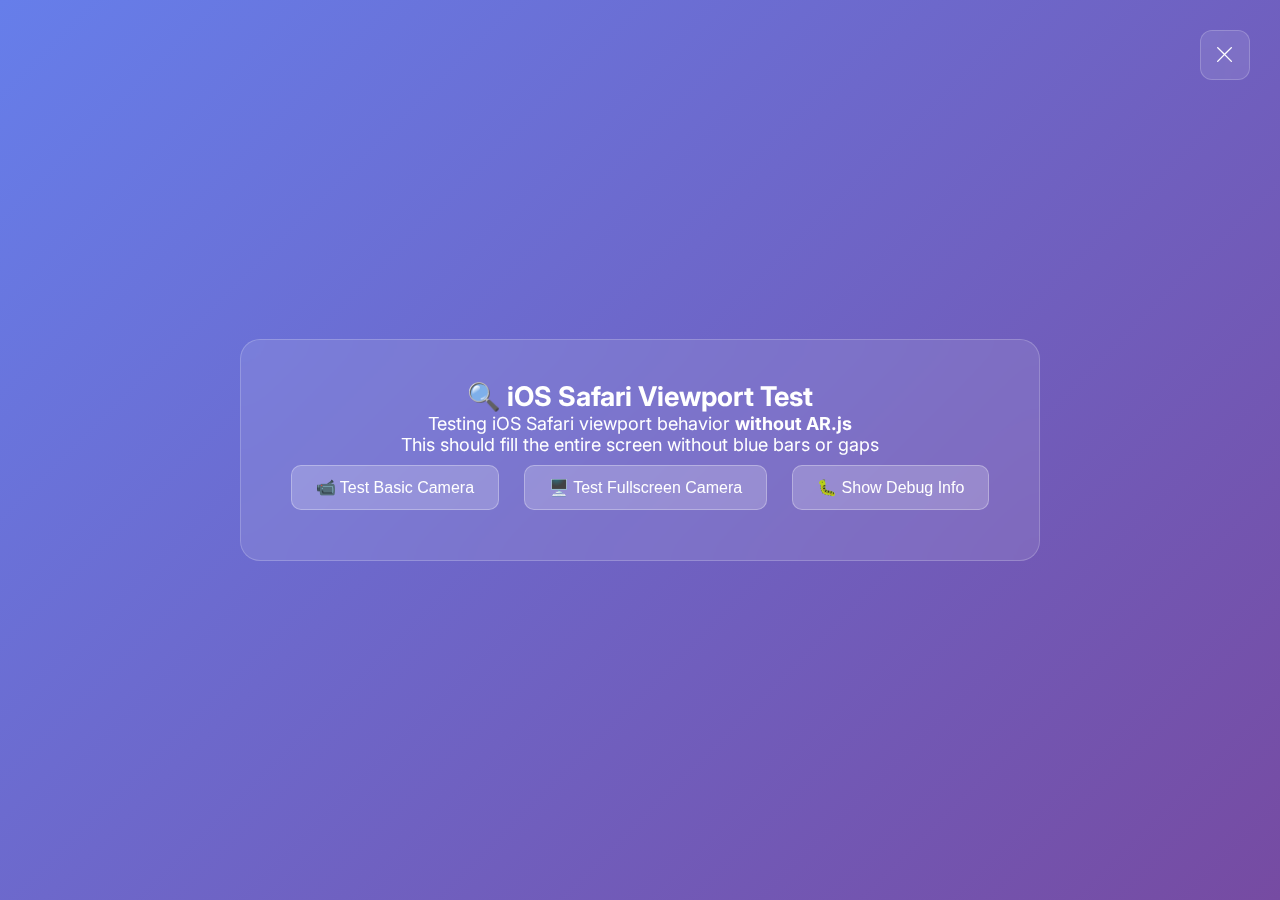
<file: artwork1_test_clean.html>
<!DOCTYPE html>
<html lang="en">
<head>
    <meta charset="UTF-8">
    <meta name="viewport" content="width=device-width, initial-scale=1.0, maximum-scale=1.0, user-scalable=no, viewport-fit=cover">
    <meta name="apple-mobile-web-app-capable" content="yes">
    <meta name="apple-mobile-web-app-status-bar-style" content="black-translucent">
    <meta name="apple-mobile-web-app-title" content="iOS Viewport Test">
    <meta name="mobile-web-app-capable" content="yes">
    <meta name="theme-color" content="#0a0a0a">
    <link rel="manifest" href="./manifest.json">
    <title>iOS Viewport Test - No AR</title>
    
    <!-- Fonts -->
    <link href="https://fonts.googleapis.com/css2?family=Inter:wght@300;400;500;600;700;900&display=swap" rel="stylesheet">
    <!-- iOS-style Icons -->
    <link href="https://cdn.jsdelivr.net/npm/bootstrap-icons@1.11.0/font/bootstrap-icons.css" rel="stylesheet">
    
    <!-- Shared PWA Resources -->
    <link rel="stylesheet" href="./shared/common.css">
    
    <style>
        body {
            margin: 0;
            font-family: 'Inter', 'Helvetica Neue', Arial, sans-serif;
            background: transparent;
            overflow: hidden;
        }
        
        :root {
            --glass-bg: rgba(255, 255, 255, 0.1);
            --glass-border: rgba(255, 255, 255, 0.2);
            --glass-hover: rgba(255, 255, 255, 0.15);
            --glass-white: rgba(255, 255, 255, 0.9);
            --glass-light: rgba(255, 255, 255, 0.7);
            --glass-darkest: rgba(0, 0, 0, 0.3);
        }
        
        /* Reset body and html for iOS safe area handling */
        html, body {
            margin: 0;
            padding: 0;
            width: 100%;
            height: 100%;
            overflow: hidden;
            position: fixed;
            -webkit-user-select: none;
            -moz-user-select: none;
            -ms-user-select: none;
            user-select: none;
        }
        
        /* Test container for non-AR content */
        .test-container {
            position: fixed;
            top: 0;
            left: 0;
            width: 100vw;
            height: 100vh;
            background: linear-gradient(135deg, #667eea 0%, #764ba2 100%);
            display: flex;
            align-items: center;
            justify-content: center;
            z-index: 1;
        }
        
        .test-content {
            text-align: center;
            color: white;
            font-size: 18px;
            padding: 40px;
            background: var(--glass-bg);
            backdrop-filter: blur(20px);
            border-radius: 20px;
            border: 1px solid var(--glass-border);
            max-width: 90%;
        }
        
        .test-button {
            padding: 12px 24px;
            background: rgba(255,255,255,0.2);
            border: 1px solid rgba(255,255,255,0.3);
            color: white;
            border-radius: 10px;
            cursor: pointer;
            font-size: 16px;
            margin: 10px;
            transition: all 0.3s ease;
        }
        
        .test-button:hover {
            background: rgba(255,255,255,0.3);
        }
        
        .camera-container {
            margin-top: 20px;
            display: none;
        }
        
        .test-video {
            width: 100%;
            max-width: 400px;
            height: auto;
            border-radius: 10px;
            border: 2px solid rgba(255,255,255,0.3);
        }
        
        .fullscreen-video {
            position: fixed !important;
            top: 0 !important;
            left: 0 !important;
            width: 100vw !important;
            height: 100vh !important;
            object-fit: cover !important;
            z-index: 10 !important;
        }
        
        .debug-info {
            margin-top: 20px;
            font-size: 12px;
            background: rgba(0,0,0,0.3);
            padding: 10px;
            border-radius: 5px;
            text-align: left;
        }
        
        .exit-button {
            position: fixed;
            top: 30px;
            right: 30px;
            width: 50px;
            height: 50px;
            background: var(--glass-bg);
            backdrop-filter: blur(10px);
            border: 1px solid var(--glass-border);
            border-radius: 12px;
            color: white;
            font-size: 20px;
            cursor: pointer;
            display: flex;
            align-items: center;
            justify-content: center;
            z-index: 99999;
        }
        
        @media screen and (max-width: 768px) {
            .exit-button {
                top: 20px;
                right: 20px;
                width: 40px;
                height: 40px;
                font-size: 16px;
            }
            
            .test-content {
                font-size: 16px;
                padding: 30px 20px;
            }
        }
    </style>
</head>
<body>
    <!-- Exit Button -->
    <button class="exit-button" id="exitBtn" title="Exit">
        <i class="bi bi-x-lg"></i>
    </button>
    
    <!-- Non-AR Test Container -->
    <div class="test-container">
        <div class="test-content">
            <h2>🔍 iOS Safari Viewport Test</h2>
            <p>Testing iOS Safari viewport behavior <strong>without AR.js</strong></p>
            <p>This should fill the entire screen without blue bars or gaps</p>
            
            <div>
                <button class="test-button" onclick="testBasicCamera()">
                    📹 Test Basic Camera
                </button>
                <button class="test-button" onclick="testFullscreenCamera()">
                    🖥️ Test Fullscreen Camera
                </button>
                <button class="test-button" onclick="showDebugInfo()">
                    🐛 Show Debug Info
                </button>
            </div>
            
            <div id="cameraContainer" class="camera-container">
                <video id="testVideo" class="test-video" autoplay muted playsinline webkit-playsinline></video>
                <button class="test-button" onclick="stopCamera()" style="margin-top: 10px;">
                    ⏹️ Stop Camera
                </button>
            </div>
            
            <div id="debugInfo" class="debug-info" style="display: none;">
                <div id="debugText"></div>
            </div>
        </div>
    </div>
    
    <script>
        let currentStream = null;
        
        // Basic camera test
        function testBasicCamera() {
            const video = document.getElementById('testVideo');
            const container = document.getElementById('cameraContainer');
            
            if (navigator.mediaDevices && navigator.mediaDevices.getUserMedia) {
                const constraints = {
                    video: {
                        facingMode: 'environment',
                        width: { ideal: 640 },
                        height: { ideal: 480 }
                    }
                };
                
                navigator.mediaDevices.getUserMedia(constraints)
                    .then(stream => {
                        currentStream = stream;
                        video.srcObject = stream;
                        container.style.display = 'block';
                        video.className = 'test-video'; // Regular size
                        
                        // Log video dimensions for debugging
                        video.addEventListener('loadedmetadata', () => {
                            console.log(`Basic Camera - Video dimensions: ${video.videoWidth}x${video.videoHeight}`);
                            console.log(`Viewport dimensions: ${window.innerWidth}x${window.innerHeight}`);
                        });
                    })
                    .catch(err => {
                        console.error('Camera access failed:', err);
                        alert('Camera access failed: ' + err.message);
                    });
            } else {
                alert('Camera not supported on this device');
            }
        }
        
        // Fullscreen camera test
        function testFullscreenCamera() {
            const video = document.getElementById('testVideo');
            const container = document.getElementById('cameraContainer');
            
            if (navigator.mediaDevices && navigator.mediaDevices.getUserMedia) {
                // Use viewport dimensions for iOS portrait mode test
                const isPortrait = window.innerHeight > window.innerWidth;
                const constraints = {
                    video: {
                        facingMode: 'environment',
                        width: { ideal: isPortrait ? window.innerHeight : window.innerWidth },
                        height: { ideal: isPortrait ? window.innerWidth : window.innerHeight }
                    }
                };
                
                console.log('Fullscreen camera constraints:', constraints);
                
                navigator.mediaDevices.getUserMedia(constraints)
                    .then(stream => {
                        currentStream = stream;
                        video.srcObject = stream;
                        container.style.display = 'block';
                        video.className = 'test-video fullscreen-video'; // Fullscreen
                        
                        // Log video dimensions for debugging
                        video.addEventListener('loadedmetadata', () => {
                            console.log(`Fullscreen Camera - Video dimensions: ${video.videoWidth}x${video.videoHeight}`);
                            console.log(`Viewport dimensions: ${window.innerWidth}x${window.innerHeight}`);
                            console.log(`Portrait mode: ${isPortrait}`);
                            console.log(`Constraints used:`, constraints);
                        });
                    })
                    .catch(err => {
                        console.error('Fullscreen camera access failed:', err);
                        alert('Fullscreen camera access failed: ' + err.message);
                    });
            } else {
                alert('Camera not supported on this device');
            }
        }
        
        // Stop camera
        function stopCamera() {
            if (currentStream) {
                currentStream.getTracks().forEach(track => track.stop());
                currentStream = null;
            }
            
            const video = document.getElementById('testVideo');
            const container = document.getElementById('cameraContainer');
            
            video.srcObject = null;
            container.style.display = 'none';
            video.className = 'test-video'; // Reset to regular size
        }
        
        // Show debug information
        function showDebugInfo() {
            const debugInfo = document.getElementById('debugInfo');
            const debugText = document.getElementById('debugText');
            
            const info = `
                <strong>Device Information:</strong><br>
                User Agent: ${navigator.userAgent}<br>
                Viewport: ${window.innerWidth}x${window.innerHeight}<br>
                Device Pixel Ratio: ${window.devicePixelRatio}<br>
                Screen: ${screen.width}x${screen.height}<br>
                Orientation: ${window.innerHeight > window.innerWidth ? 'Portrait' : 'Landscape'}<br>
                iOS: ${/iPad|iPhone|iPod/.test(navigator.userAgent) ? 'Yes' : 'No'}<br>
                Standalone Mode: ${window.navigator.standalone ? 'Yes' : 'No'}<br>
                <br>
                <strong>CSS Environment Variables:</strong><br>
                Safe Area Top: ${getComputedStyle(document.documentElement).getPropertyValue('env(safe-area-inset-top)') || 'Not supported'}<br>
                Safe Area Bottom: ${getComputedStyle(document.documentElement).getPropertyValue('env(safe-area-inset-bottom)') || 'Not supported'}<br>
                Safe Area Left: ${getComputedStyle(document.documentElement).getPropertyValue('env(safe-area-inset-left)') || 'Not supported'}<br>
                Safe Area Right: ${getComputedStyle(document.documentElement).getPropertyValue('env(safe-area-inset-right)') || 'Not supported'}
            `;
            
            debugText.innerHTML = info;
            debugInfo.style.display = debugInfo.style.display === 'none' ? 'block' : 'none';
        }
        
        // Exit button functionality
        document.addEventListener('DOMContentLoaded', () => {
            const exitBtn = document.getElementById('exitBtn');
            if (exitBtn) {
                exitBtn.addEventListener('click', () => {
                    // Stop camera if running
                    stopCamera();
                    
                    // Navigate back
                    if (window.history.length > 1) {
                        window.history.back();
                    } else {
                        window.location.href = './metal-slab.html';
                    }
                });
            }
            
            // Log initial information
            console.log('🔍 iOS Viewport Test Loaded');
            console.log(`Viewport: ${window.innerWidth}x${window.innerHeight}`);
            console.log(`User Agent: ${navigator.userAgent}`);
            console.log(`Standalone Mode: ${window.navigator.standalone}`);
        });
        
        // Handle orientation changes
        window.addEventListener('orientationchange', () => {
            setTimeout(() => {
                console.log(`Orientation changed - New viewport: ${window.innerWidth}x${window.innerHeight}`);
            }, 100);
        });
    </script>
    
    <!-- PWA Navigation System - Removed to avoid conflicts in test file -->
</body>
</html>
</file>
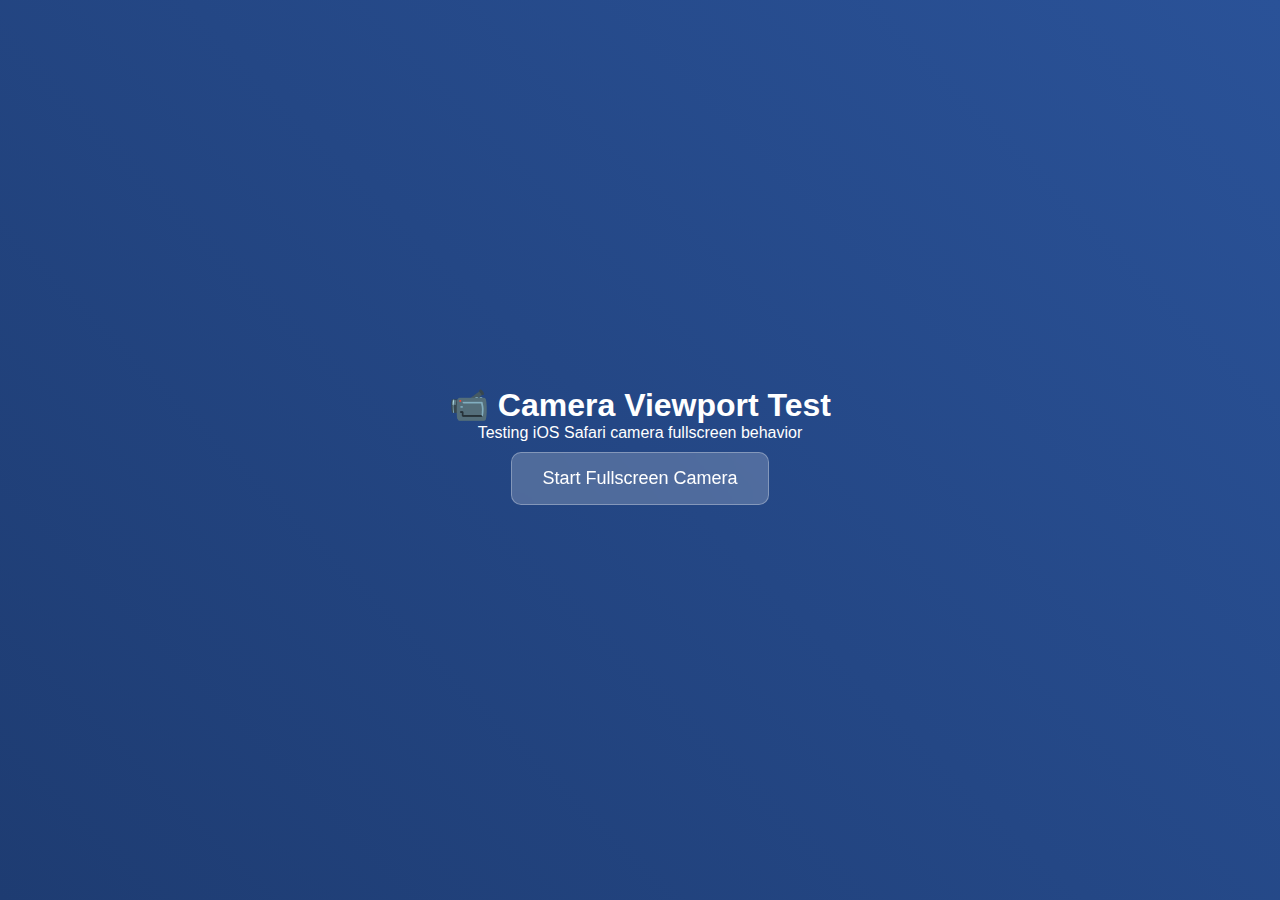
<file: cameratest.html>
<!DOCTYPE html>
<html lang="en">
<head>
    <meta charset="UTF-8">
    <meta name="viewport" content="width=device-width, initial-scale=1.0, maximum-scale=1.0, user-scalable=no, viewport-fit=cover">
    <meta name="apple-mobile-web-app-capable" content="yes">
    <meta name="apple-mobile-web-app-status-bar-style" content="black-translucent">
    <title>Camera Test</title>
    
    <style>
        * {
            margin: 0;
            padding: 0;
            box-sizing: border-box;
        }
        
        body {
            font-family: -apple-system, BlinkMacSystemFont, sans-serif;
            background: #000;
            color: white;
            overflow: hidden;
        }
        
        .container {
            position: fixed;
            top: 0;
            left: 0;
            width: 100vw;
            height: 100vh;
            display: flex;
            flex-direction: column;
            align-items: center;
            justify-content: center;
            background: linear-gradient(45deg, #1e3c72, #2a5298);
        }
        
        .button {
            padding: 15px 30px;
            background: rgba(255,255,255,0.2);
            border: 1px solid rgba(255,255,255,0.3);
            color: white;
            border-radius: 10px;
            cursor: pointer;
            font-size: 18px;
            margin: 10px;
            backdrop-filter: blur(10px);
        }
        
        .button:hover {
            background: rgba(255,255,255,0.3);
        }
        
        #video {
            position: fixed;
            top: 0;
            left: 0;
            width: 100vw;
            height: 100vh;
            object-fit: cover;
            z-index: 10;
            display: none;
        }
        
        .controls {
            position: fixed;
            top: 20px;
            right: 20px;
            z-index: 20;
            display: none;
        }
        
        .info {
            position: fixed;
            bottom: 20px;
            left: 20px;
            background: rgba(0,0,0,0.7);
            padding: 10px;
            border-radius: 5px;
            font-size: 12px;
            z-index: 20;
            display: none;
        }
    </style>
</head>
<body>
    <div class="container">
        <h1>📹 Camera Viewport Test</h1>
        <p>Testing iOS Safari camera fullscreen behavior</p>
        <button class="button" onclick="startCamera()">Start Fullscreen Camera</button>
    </div>
    
    <video id="video" autoplay muted playsinline webkit-playsinline></video>
    
    <div class="controls">
        <button class="button" onclick="stopCamera()">Stop Camera</button>
    </div>
    
    <div class="info" id="info"></div>
    
    <script>
        let stream = null;
        
        function startCamera() {
            const video = document.getElementById('video');
            const controls = document.querySelector('.controls');
            const info = document.getElementById('info');
            const container = document.querySelector('.container');
            
            // iOS portrait mode camera constraints
            const isPortrait = window.innerHeight > window.innerWidth;
            const constraints = {
                video: {
                    facingMode: 'environment',
                    width: { ideal: isPortrait ? window.innerHeight : window.innerWidth },
                    height: { ideal: isPortrait ? window.innerWidth : window.innerHeight }
                }
            };
            
            console.log('Starting camera with constraints:', constraints);
            console.log('Viewport:', window.innerWidth, 'x', window.innerHeight);
            console.log('Portrait mode:', isPortrait);
            
            navigator.mediaDevices.getUserMedia(constraints)
                .then(mediaStream => {
                    stream = mediaStream;
                    video.srcObject = stream;
                    
                    // Show video and controls
                    container.style.display = 'none';
                    video.style.display = 'block';
                    controls.style.display = 'block';
                    info.style.display = 'block';
                    
                    // Log video info when loaded
                    video.addEventListener('loadedmetadata', () => {
                        const infoText = `
                            Video: ${video.videoWidth}x${video.videoHeight}<br>
                            Viewport: ${window.innerWidth}x${window.innerHeight}<br>
                            Portrait: ${isPortrait}<br>
                            Device Pixel Ratio: ${window.devicePixelRatio}<br>
                            User Agent: ${navigator.userAgent.includes('iPhone') ? 'iPhone' : navigator.userAgent.includes('iPad') ? 'iPad' : 'Other'}
                        `;
                        info.innerHTML = infoText;
                        
                        console.log('Video dimensions:', video.videoWidth, 'x', video.videoHeight);
                        console.log('Video element size:', video.clientWidth, 'x', video.clientHeight);
                    });
                })
                .catch(err => {
                    console.error('Camera error:', err);
                    alert('Camera failed: ' + err.message);
                });
        }
        
        function stopCamera() {
            const video = document.getElementById('video');
            const controls = document.querySelector('.controls');
            const info = document.getElementById('info');
            const container = document.querySelector('.container');
            
            if (stream) {
                stream.getTracks().forEach(track => track.stop());
                stream = null;
            }
            
            video.srcObject = null;
            video.style.display = 'none';
            controls.style.display = 'none';
            info.style.display = 'none';
            container.style.display = 'flex';
        }
        
        // Log initial viewport info
        console.log('Page loaded - Viewport:', window.innerWidth, 'x', window.innerHeight);
        console.log('User Agent:', navigator.userAgent);
        
        // Handle orientation changes
        window.addEventListener('orientationchange', () => {
            setTimeout(() => {
                console.log('Orientation changed - New viewport:', window.innerWidth, 'x', window.innerHeight);
            }, 100);
        });
    </script>
</body>
</html>
</file>
<file: shared/common.css>
/* Shared CSS for Exhibition PWA - Best Practices Implementation */

:root {
    --glass-bg: rgba(255, 255, 255, 0.1);
    --glass-border: rgba(255, 255, 255, 0.2);
    --glass-hover: rgba(255, 255, 255, 0.15);
    --glass-white: rgba(255, 255, 255, 0.9);
    --glass-light: rgba(255, 255, 255, 0.7);
    --glass-darkest: rgba(0, 0, 0, 0.3);
}

* {
    margin: 0;
    padding: 0;
    box-sizing: border-box;
}

html {
    /* iOS PWA safe area handling - unified approach */
    min-height: calc(100% + env(safe-area-inset-top));
    padding: env(safe-area-inset-top) env(safe-area-inset-right) env(safe-area-inset-bottom) env(safe-area-inset-left);
    margin: 0;
    border: none;
    width: 100%;
    font-family: 'Inter', 'Helvetica Neue', Arial, sans-serif;
    background: linear-gradient(135deg, #0a0a0a 0%, #1a1a2e 50%, #16213e 100%);
    background-attachment: fixed;
    color: white;
    /* iOS touch and interaction fixes */
    -webkit-user-select: none;
    -moz-user-select: none;
    -ms-user-select: none;
    user-select: none;
    -webkit-touch-callout: none;
    -webkit-tap-highlight-color: transparent;
}

body {
    margin: 0;
    padding: 0;
    border: none;
    width: 100%;
    height: 100%;
    overflow: hidden;
    position: fixed;
}

/* Shared Navigation Components */
.nav-button {
    position: fixed;
    bottom: 30px;
    right: 30px;
    width: 60px;
    height: 60px;
    background: var(--glass-bg);
    backdrop-filter: blur(20px);
    border: 1px solid var(--glass-border);
    border-radius: 50%;
    display: flex;
    align-items: center;
    justify-content: center;
    cursor: pointer;
    transition: all 0.3s ease;
    z-index: 1001;
    box-shadow: 0 8px 32px rgba(0, 0, 0, 0.3);
    text-decoration: none;
}

.nav-button:hover {
    background: var(--glass-hover);
    transform: scale(1.05);
    box-shadow: 0 12px 40px rgba(0, 0, 0, 0.4);
}

.nav-button i {
    font-size: 24px;
    color: var(--glass-white);
}

.back-button {
    position: fixed;
    bottom: 30px;
    left: 30px;
    width: 60px;
    height: 60px;
    background: var(--glass-bg);
    backdrop-filter: blur(20px);
    border: 1px solid var(--glass-border);
    border-radius: 50%;
    display: flex;
    align-items: center;
    justify-content: center;
    cursor: pointer;
    transition: all 0.3s ease;
    z-index: 1001;
    box-shadow: 0 8px 32px rgba(0, 0, 0, 0.3);
    opacity: 0;
    visibility: hidden;
    text-decoration: none;
}

.back-button.visible {
    opacity: 1;
    visibility: visible;
}

.back-button:hover {
    background: var(--glass-hover);
    transform: scale(1.05);
    box-shadow: 0 12px 40px rgba(0, 0, 0, 0.4);
}

.back-button i {
    font-size: 24px;
    color: var(--glass-white);
}

.home-button {
    position: fixed;
    top: 30px;
    left: 30px;
    width: 60px;
    height: 60px;
    background: var(--glass-bg);
    backdrop-filter: blur(20px);
    border: 1px solid var(--glass-border);
    border-radius: 50%;
    display: flex;
    align-items: center;
    justify-content: center;
    cursor: pointer;
    transition: all 0.3s ease;
    z-index: 1001;
    box-shadow: 0 8px 32px rgba(0, 0, 0, 0.3);
    opacity: 0;
    visibility: hidden;
    text-decoration: none;
}

.home-button.visible {
    opacity: 1;
    visibility: visible;
}

.home-button:hover {
    background: var(--glass-hover);
    transform: scale(1.05);
    box-shadow: 0 12px 40px rgba(0, 0, 0, 0.4);
}

.home-button i {
    font-size: 24px;
    color: var(--glass-white);
}

/* Status indicator */
.status-indicator {
    position: fixed;
    top: 30px;
    right: 30px;
    background: var(--glass-bg);
    backdrop-filter: blur(20px);
    border: 1px solid var(--glass-border);
    border-radius: 25px;
    padding: 8px 16px;
    font-size: 12px;
    font-weight: 500;
    color: var(--glass-white);
    z-index: 1000;
    opacity: 0;
    visibility: hidden;
    transition: all 0.3s ease;
    box-shadow: 0 4px 16px rgba(0, 0, 0, 0.2);
}

.status-indicator.visible {
    opacity: 1;
    visibility: visible;
}

/* Loading screen */
.loading-screen {
    position: fixed;
    top: 0;
    left: 0;
    width: 100vw;
    height: 100vh;
    background: linear-gradient(135deg, #0a0a0a 0%, #1a1a2e 50%, #16213e 100%);
    display: flex;
    flex-direction: column;
    align-items: center;
    justify-content: center;
    z-index: 9999;
    transition: opacity 0.5s ease;
}

.loading-screen.hidden {
    opacity: 0;
    pointer-events: none;
}

.loading-spinner {
    width: 40px;
    height: 40px;
    border: 3px solid rgba(255, 255, 255, 0.1);
    border-top: 3px solid var(--glass-white);
    border-radius: 50%;
    animation: spin 1s linear infinite;
    margin-bottom: 20px;
}

@keyframes spin {
    0% { transform: rotate(0deg); }
    100% { transform: rotate(360deg); }
}

.loading-text {
    color: var(--glass-light);
    font-size: 14px;
    font-weight: 500;
}

/* Responsive Design for Mobile Visitors */
@media (max-width: 767px) {
    .nav-button {
        bottom: 20px;
        right: 20px;
        width: 50px;
        height: 50px;
    }

    .nav-button i {
        font-size: 20px;
    }

    .back-button {
        bottom: 20px;
        left: 20px;
        width: 50px;
        height: 50px;
    }

    .back-button i {
        font-size: 20px;
    }

    .home-button {
        top: 20px;
        left: 20px;
        width: 50px;
        height: 50px;
    }

    .home-button i {
        font-size: 20px;
    }

    .status-indicator {
        top: 20px;
        right: 20px;
        font-size: 11px;
    }
}

/* iPad Exhibition Mode (Primary) */
@media (min-width: 768px) and (orientation: landscape) {
    /* Full immersive experience styles */
    .nav-button {
        bottom: 40px;
        right: 40px;
    }
    
    .back-button {
        bottom: 40px;
        left: 40px;
    }
    
    .home-button {
        top: 40px;
        left: 40px;
    }
    
    .status-indicator {
        top: 40px;
        right: 40px;
    }
}

/* Gallery Grid for Index Page */
.gallery-container {
    display: grid;
    grid-template-columns: repeat(auto-fit, minmax(300px, 1fr));
    gap: 20px;
    padding: 20px;
    max-width: 1200px;
    margin: 0 auto;
    height: 100vh;
    overflow-y: auto;
}

.gallery-item {
    background: var(--glass-bg);
    backdrop-filter: blur(20px);
    border: 1px solid var(--glass-border);
    border-radius: 20px;
    padding: 20px;
    text-decoration: none;
    color: white;
    transition: all 0.3s ease;
    display: flex;
    flex-direction: column;
    justify-content: center;
    align-items: center;
    text-align: center;
    min-height: 200px;
}

.gallery-item:hover {
    background: var(--glass-hover);
    transform: translateY(-5px);
    box-shadow: 0 20px 40px rgba(0, 0, 0, 0.3);
}

.gallery-item h3 {
    font-size: 18px;
    font-weight: 600;
    margin-bottom: 10px;
    color: var(--glass-white);
}

.gallery-item p {
    font-size: 14px;
    color: var(--glass-light);
    line-height: 1.4;
}

.gallery-item i {
    font-size: 32px;
    margin-bottom: 15px;
    color: var(--glass-white);
}

/* Mobile Gallery Adjustments */
@media (max-width: 767px) {
    .gallery-container {
        grid-template-columns: 1fr;
        padding: 15px;
        gap: 15px;
    }
    
    .gallery-item {
        min-height: 150px;
        padding: 15px;
    }
    
    .gallery-item h3 {
        font-size: 16px;
    }
    
    .gallery-item p {
        font-size: 13px;
    }
    
    .gallery-item i {
        font-size: 28px;
        margin-bottom: 10px;
    }
}
</file>
